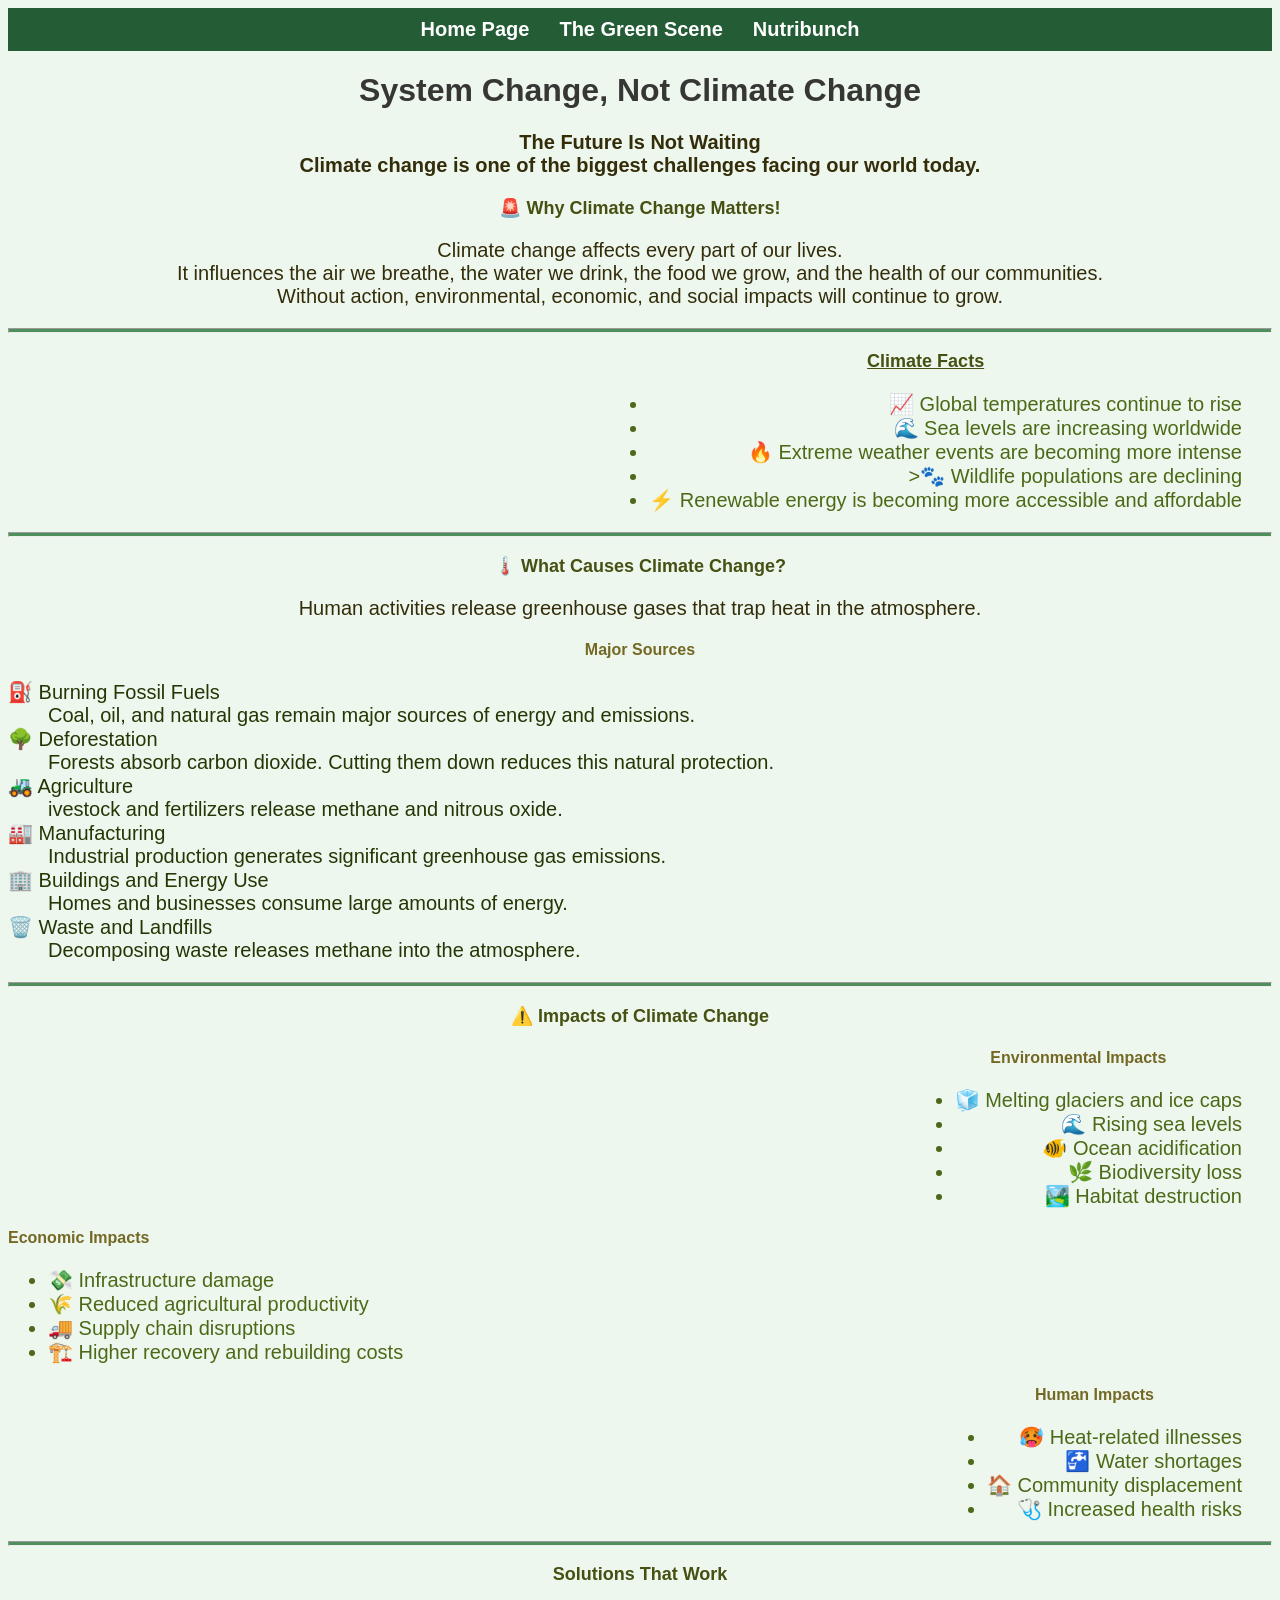
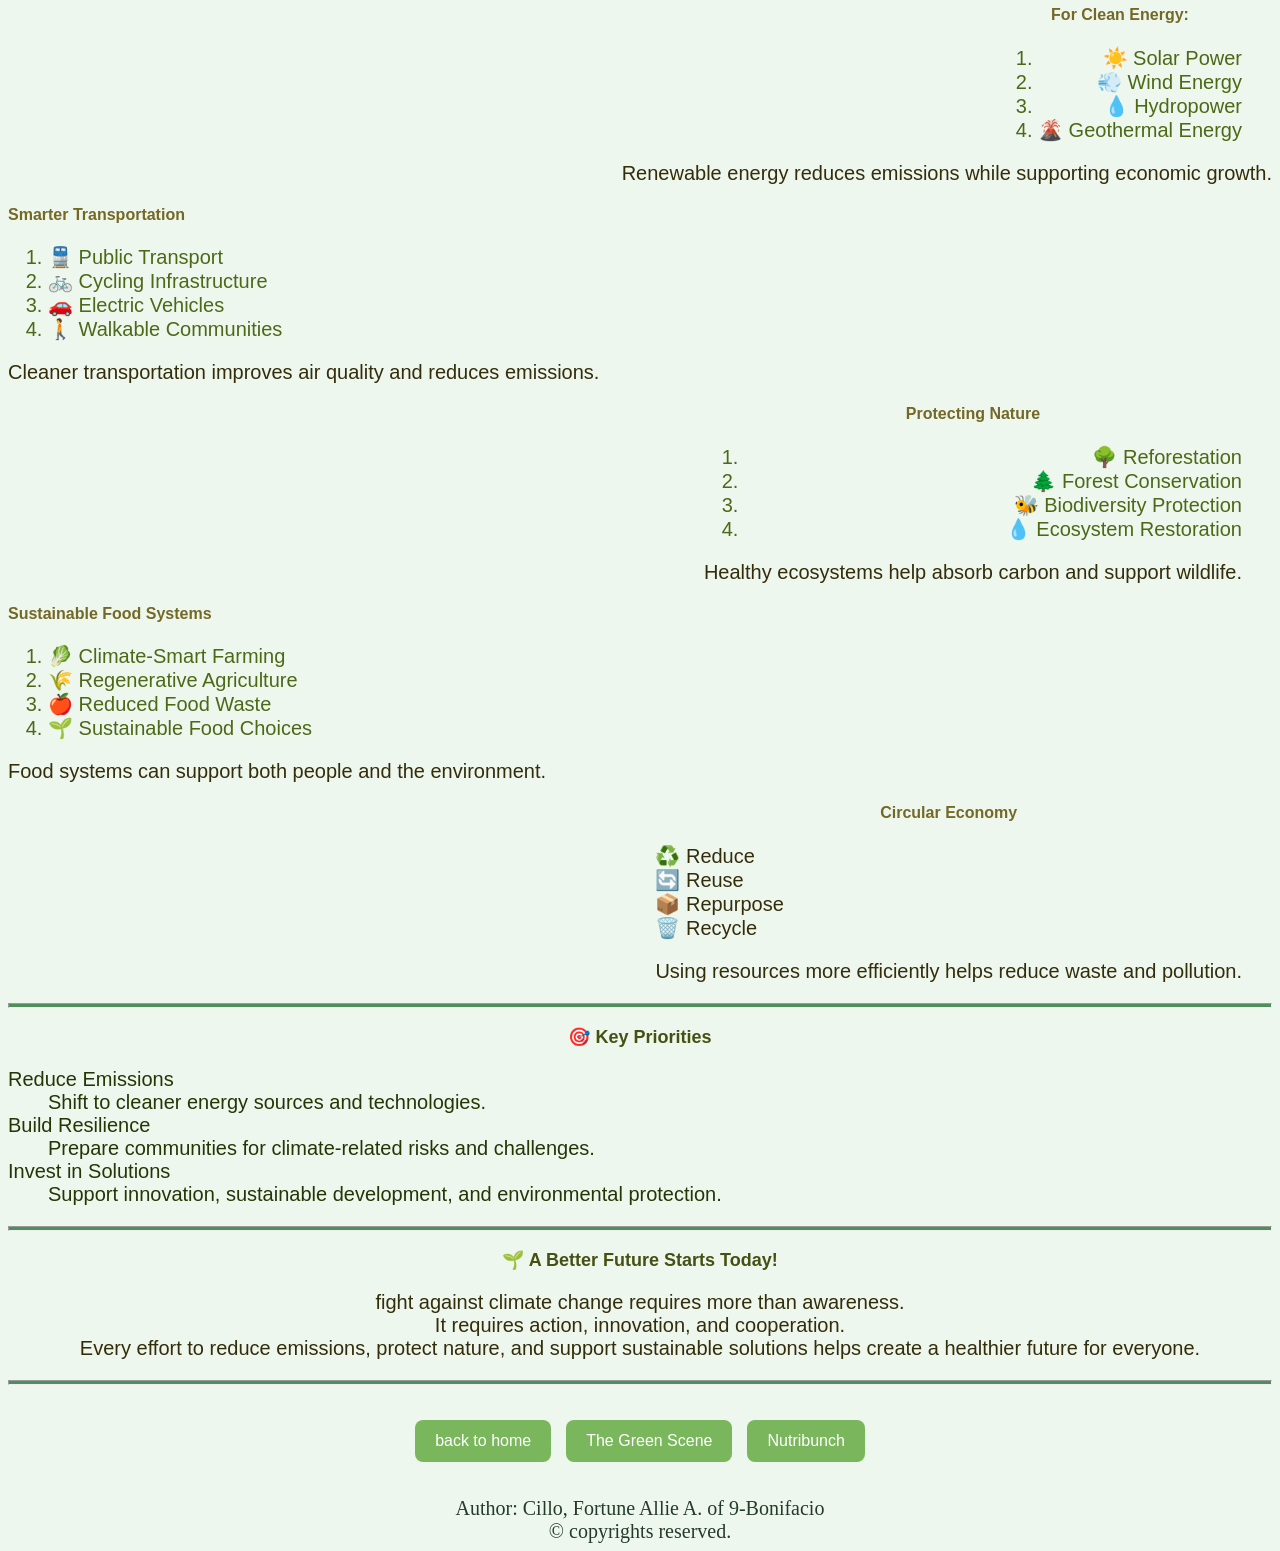
<file: earth.html>
<!DOCTYPE html>
<html>
    <head>
        <title>Cooling Earth</title>
        <link rel="stylesheet" type="text/css" href="earth.css">
        <body>
            <nav>
                <ul>
                    <li><a href="index.html">Home Page</a></li>
                    <li><a href="green.html">The Green Scene</a></li>
                    <li><a href="nutri.html">Nutribunch</a></li>
                </ul>
            </nav>
<h1>System Change, Not Climate Change</h1>
<p id="p1">The Future Is Not Waiting<br>Climate change is one of the biggest challenges facing our world today.</p>
<h3 id="h3-1">🚨 Why Climate Change Matters!</h3>
<p id="p2">Climate change affects every part of our lives.<br>It influences the air we breathe, the water we drink, the food we grow, and the health of our communities.<br>Without action, environmental, economic, and social impacts will continue to grow.</p>
<hr>
<div class="climate">
<h3 id="h3-2">Climate Facts</h3>
<ul>
<li>📈 Global temperatures continue to rise</li>
<li>🌊 Sea levels are increasing worldwide</li>
<li>🔥 Extreme weather events are becoming more intense</li>
<li>>🐾 Wildlife populations are declining</li>
<li>⚡ Renewable energy is becoming more accessible and affordable</li>
</ul>
</div>
<hr>
<h3 id="h3-3">🌡️ What Causes Climate Change?</h3>
<p id="p3">Human activities release greenhouse gases that trap heat in the atmosphere.</p>
<h4 id="h4-1">Major Sources</h4>
<dl>
<dt>⛽ Burning Fossil Fuels</dt>
<dd>Coal, oil, and natural gas remain major sources of energy and emissions.</dd>
<dt>🌳 Deforestation</dt>
<dd>Forests absorb carbon dioxide. Cutting them down reduces this natural protection.</dd>
<dt>🚜 Agriculture</dt>
<dd>ivestock and fertilizers release methane and nitrous oxide.</dd>
<dt>🏭 Manufacturing</dt>
<dd>Industrial production generates significant greenhouse gas emissions.</dd>
<dt>🏢 Buildings and Energy Use</dt>
<dd>Homes and businesses consume large amounts of energy.</dd>
<dt>🗑️ Waste and Landfills</dt>
<dd>Decomposing waste releases methane into the atmosphere.</dd>
</dl>
<hr>
<h3 id="h3-4">⚠️ Impacts of Climate Change</h3>
<div class="environment">
<h4 id="h4-7">Environmental Impacts</h4>
<ul>
<li>🧊 Melting glaciers and ice caps</li>
<li>🌊 Rising sea levels</li>
<li>🐠 Ocean acidification</li>
<li>🌿 Biodiversity loss</li>
<li>🏞️ Habitat destruction</li>
</ul>
</div>
<h4 id="h4-2">Economic Impacts</h4>
<ul>
<li>💸 Infrastructure damage</li>
<li>🌾 Reduced agricultural productivity</li>
<li>🚚 Supply chain disruptions</li>
<li>🏗️ Higher recovery and rebuilding costs</li>
</ul>
<div class="human">
<h4 id="h4-3">Human Impacts</h4>
<ul>
<li>🥵 Heat-related illnesses</li>
<li>🚰 Water shortages</li>
<li>🏠 Community displacement</li>
<li>🩺 Increased health risks</li>
</ul>
</div>
<hr>
<h3 id="h3-5">Solutions That Work</h3>
<div class="clean">
<h4 id="h4-4">For Clean Energy:</h4>
<ol>
<li>☀️ Solar Power</li>
<li>💨 Wind Energy</li>
<li>💧 Hydropower</li>
<li>🌋 Geothermal Energy</li>
</ol>
</div>
<p id="p4">Renewable energy reduces emissions while supporting economic growth.</p>
<h4 id="h4-5">Smarter Transportation</h4>
<ol>
<li>🚆 Public Transport</li>
<li>🚲 Cycling Infrastructure</li>
<li>🚗 Electric Vehicles</li>
<li>🚶 Walkable Communities</li>
</ol>
<p id="p5">Cleaner transportation improves air quality and reduces emissions.</p>
<div class="protect">
<h4 id="h4-8">Protecting Nature</h4>
<ol>
<li>🌳 Reforestation</li>
<li>🌲 Forest Conservation</li>
<li>🐝 Biodiversity Protection</li>
<li>💧 Ecosystem Restoration</li>
</ol>
<p id="p6">Healthy ecosystems help absorb carbon and support wildlife.</p>
</div>
<h4 id="h4-9">Sustainable Food Systems</h4>
<ol>
<li>🥬 Climate-Smart Farming</li>
<li>🌾 Regenerative Agriculture</li>
<li>🍎 Reduced Food Waste</li>
<li>🌱 Sustainable Food Choices</li>
</ol>
<p id="p7">Food systems can support both people and the environment.</p>
<div class="circle">
<h4 id="h4-6">Circular Economy</h4>
<p>♻️ Reduce<br>
🔄 Reuse<br>
📦 Repurpose<br>
🗑️ Recycle</p>
<p id="p8">Using resources more efficiently helps reduce waste and pollution.</p>
</div>
<hr>
<h3 id="h3-7">🎯 Key Priorities</h3>
<dl>
<dt>Reduce Emissions</dt>
<dd>Shift to cleaner energy sources and technologies.</dd>
<dt>Build Resilience</dt>
<dd>Prepare communities for climate-related risks and challenges.</dd>
<dt>Invest in Solutions</dt>
<dd>Support innovation, sustainable development, and environmental protection.</dd>
</dl>
<hr>
<h3 id="h3-6">🌱 A Better Future Starts Today!</h3>
<p id="p9">fight against climate change requires more than awareness.<br>It requires action, innovation, and cooperation.<br>Every effort to reduce emissions, protect nature, and support sustainable solutions helps create a healthier future for everyone.</p>
           <footer>
<hr>
<div class="but">
<a href="index.html">
        <button>back to home</button></a>
        <a href="green.html">
        <button>The Green Scene</button></a>
        <a href="nutri.html">
        <button>Nutribunch</button></a>
        </div>
Author: Cillo, Fortune Allie A. of 9-Bonifacio<br>
&copy; copyrights reserved.<br>
       </footer>   
</body>
    </head>
</html>
</file>
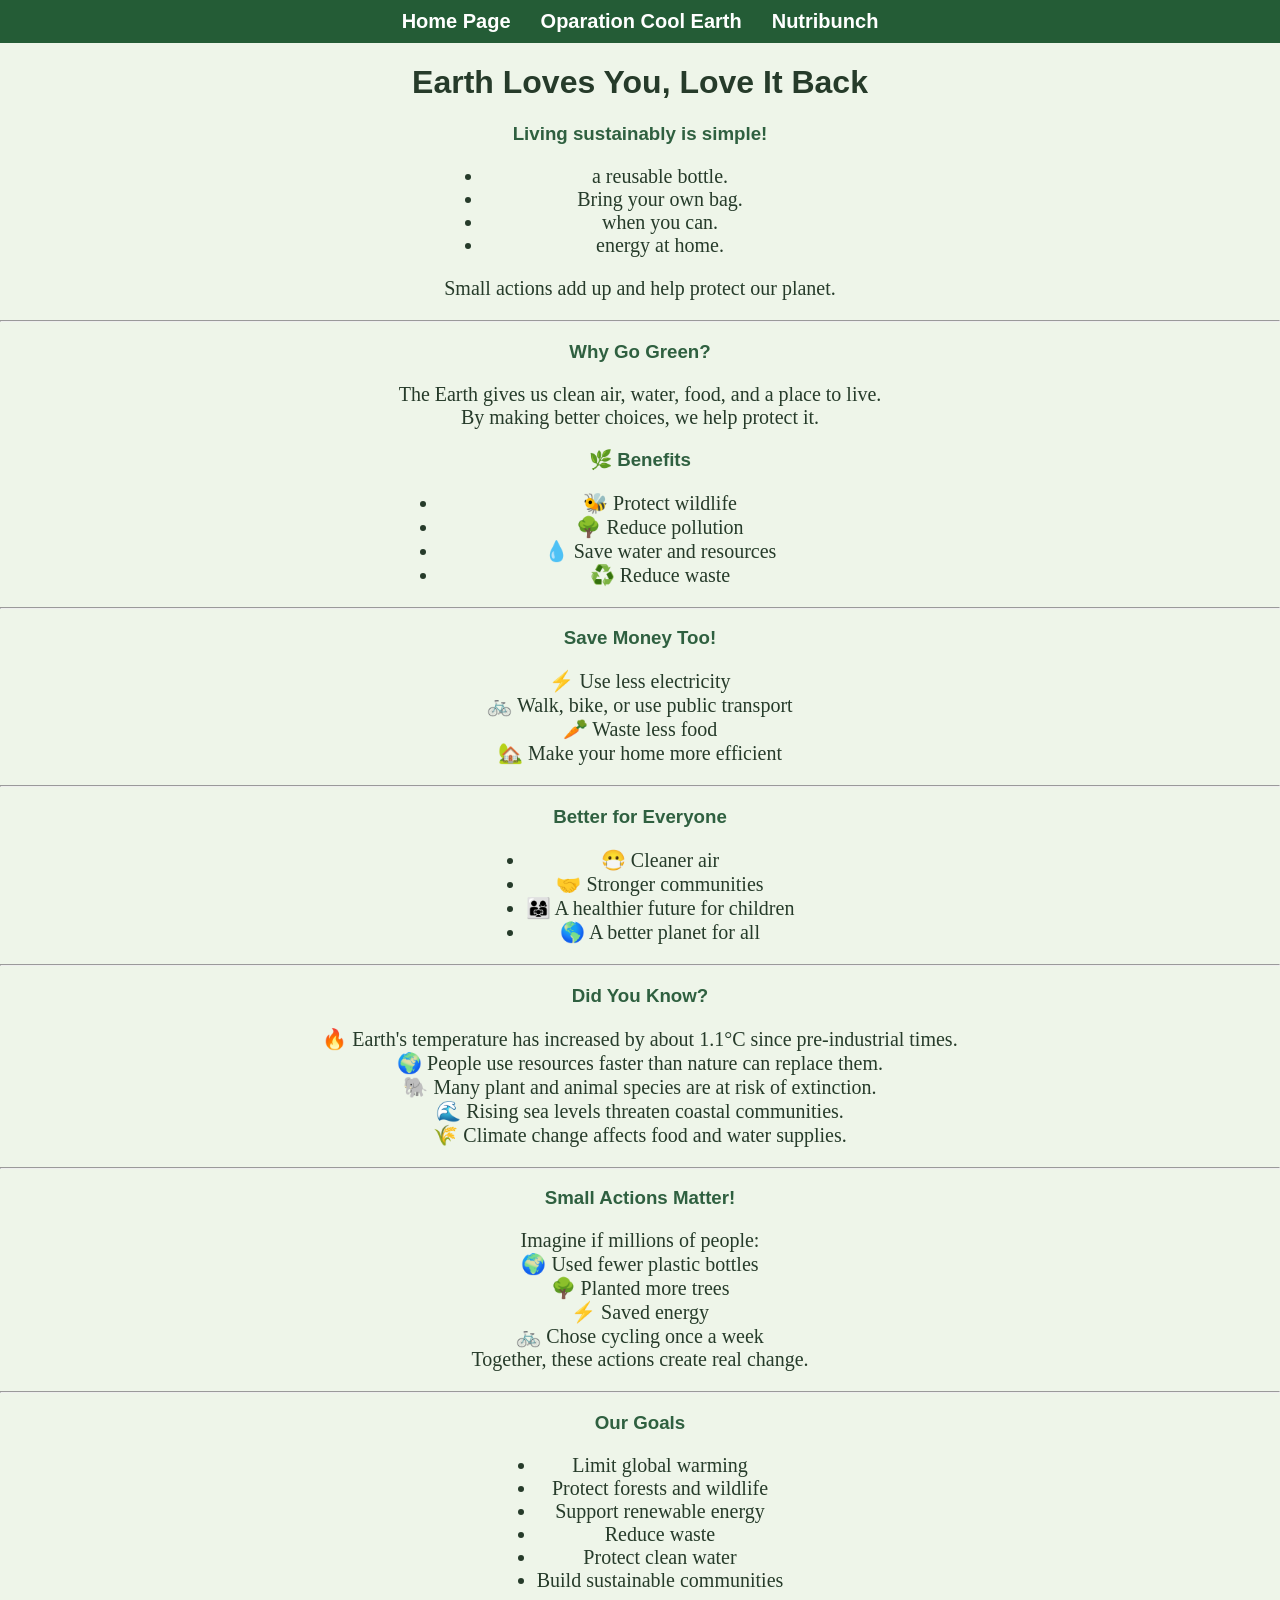
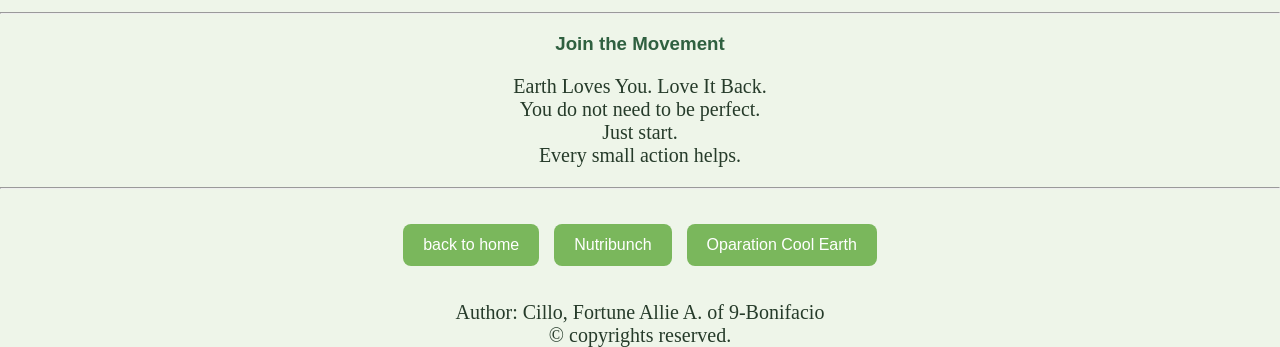
<file: green.html>
<!DOCTYPE html>
<html>
    <head>
        <title>Green Scenerery</title>
        <link rel="stylesheet" type="text/css" href="green.css">
        <body>
                      <nav>
                <ul>
                    <li><a href="index.html">Home Page</a></li>
                    <li><a href="earth.html">Oparation Cool Earth</a></li>
                    <li><a href="nutri.html">Nutribunch</a></li>
                </ul>
            </nav>
<h1>Earth Loves You, Love It Back</h1>
<div class="sus">
<h3>Living sustainably is simple!</h3>
<ul>
<li> a reusable bottle.</li>
<li>Bring your own bag.</li>
<li>when you can.</li>
<li>energy at home.</li>
</ul>
<p>Small actions add up and help protect our planet.</p>
</div>
<hr>
<div class="green">
<h3>Why Go Green?</h3>
<p>The Earth gives us clean air, water, food, and a place to live. <br>By making better choices, we help protect it.</p>
<h3>🌿 Benefits</h3>
 <ul>
<li>🐝 Protect wildlife</li>
<li>🌳 Reduce pollution</li>
<li>💧 Save water and resources</li>
<li>♻️ Reduce waste</li>
</ul>
</div>
<hr>
<h3>Save Money Too!</h3>
<p>⚡ Use less electricity<br>🚲 Walk, bike, or use public transport<br>🥕 Waste less food<br>🏡 Make your home more efficient
<hr>
<div class="bet">
<h3>Better for Everyone</h3>
<ul>
<li>😷 Cleaner air</li>
<li>🤝 Stronger communities</li>
<li>👨‍👩‍👧 A healthier future for children</li>
<li>🌎 A better planet for all</li>
</ul>
</div>
<hr>
<h3>Did You Know?</h3>
<p>🔥 Earth's temperature has increased by about 1.1°C since pre-industrial times.<br>🌍 People use resources faster than nature can replace them.<br>🐘 Many plant and animal species are at risk of extinction.<br>🌊 Rising sea levels threaten coastal communities.<br>🌾 Climate change affects food and water supplies.
<hr>
<h3>Small Actions Matter!</h3>
<p>Imagine if millions of people:<br>🌍 Used fewer plastic bottles<br>🌳 Planted more trees<br>⚡ Saved energy<br>🚲 Chose cycling once a week<br>Together, these actions create real change.</p>
<hr>
<div class="go">
<h3>Our Goals</h3>
<ul>
<li>Limit global warming</li>
<li>Protect forests and wildlife</li>
<li>Support renewable energy</li>
<li>Reduce waste</li>
<li>Protect clean water</li>
<li>Build sustainable communities</li>
</ul>
</div>
<hr>
<h3>Join the Movement</h3>
<p>Earth Loves You. Love It Back.<br>You do not need to be perfect.<br>Just start.<br>Every small action helps.</p>
            <footer>
<hr>
<div class="but">
<a href="index.html">
        <button>back to home</button></a>
        <a href="nutri.html">
        <button>Nutribunch</button></a>
        <a href="earth.html">
        <button>Oparation Cool Earth</button></a>
        </div>
Author: Cillo, Fortune Allie A. of 9-Bonifacio<br>
&copy; copyrights reserved.<br>
       </footer>  
</body>
    </head>
</html>
</file>
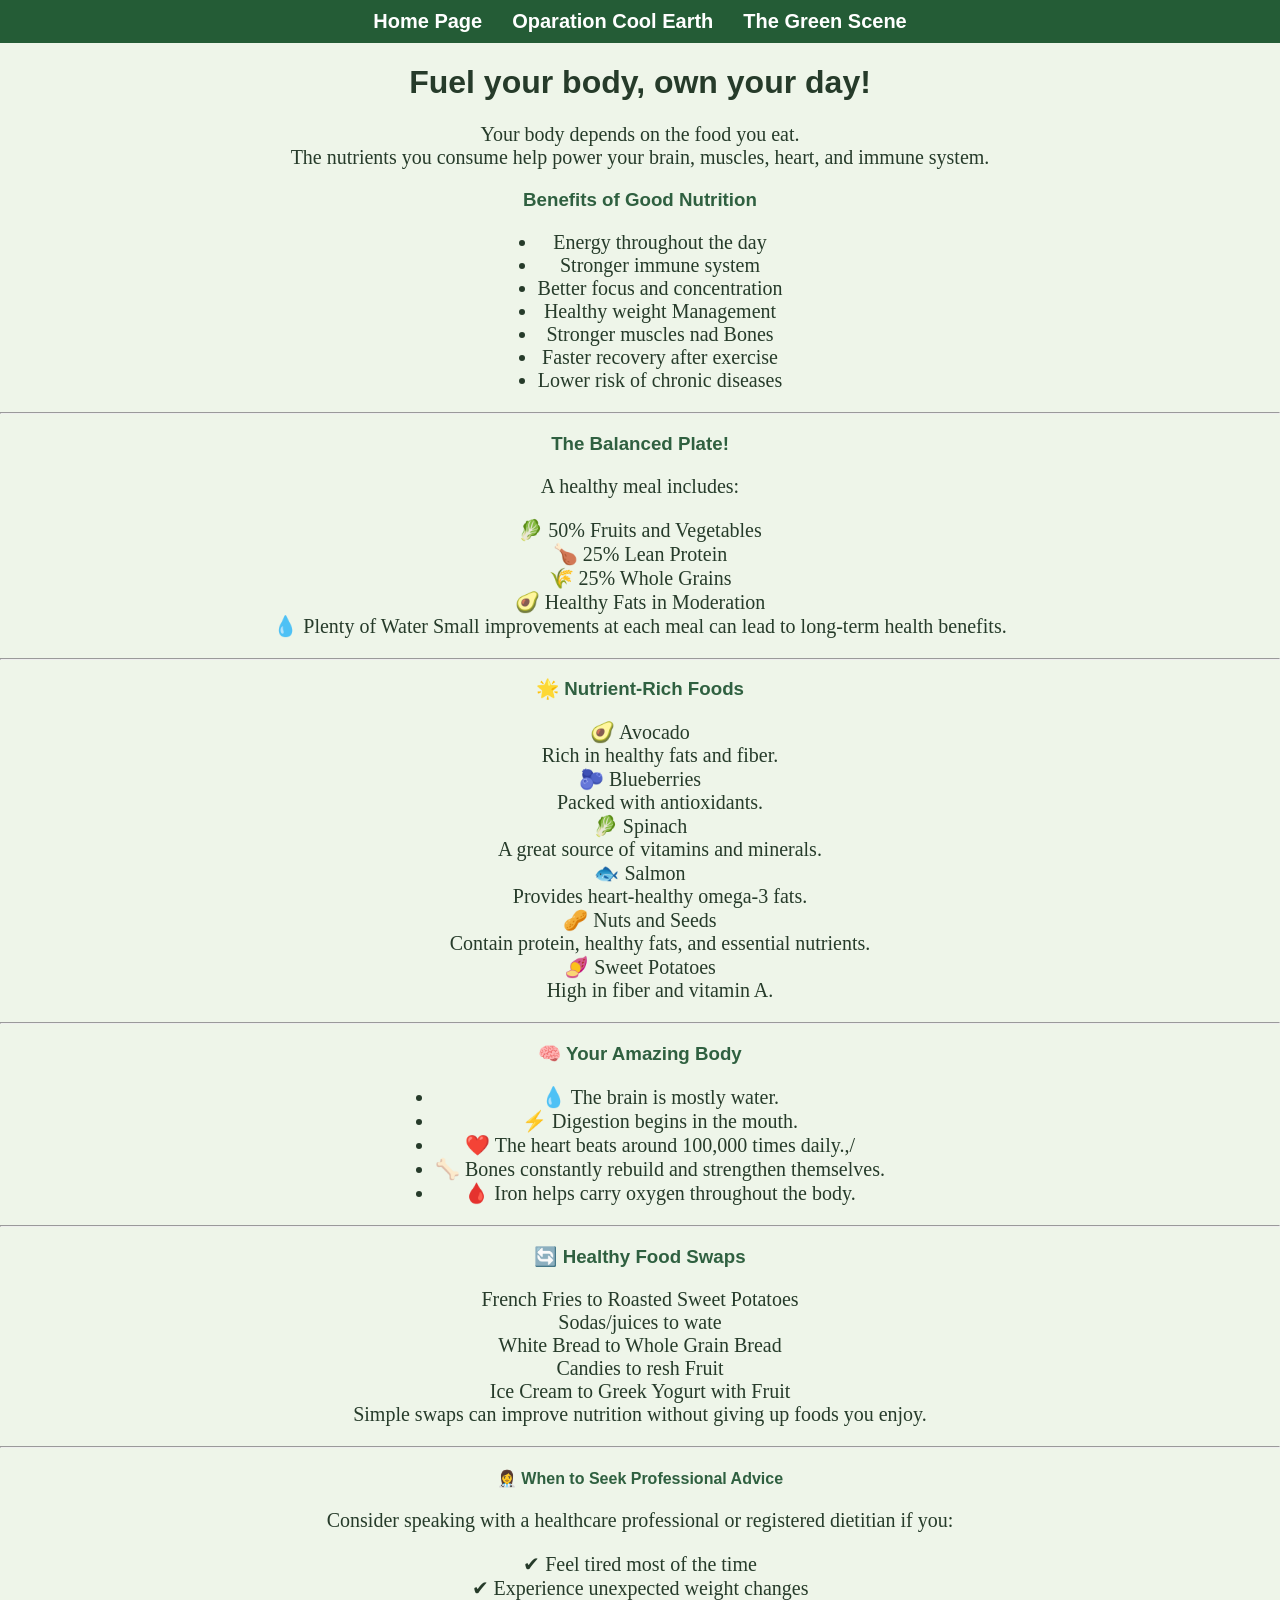
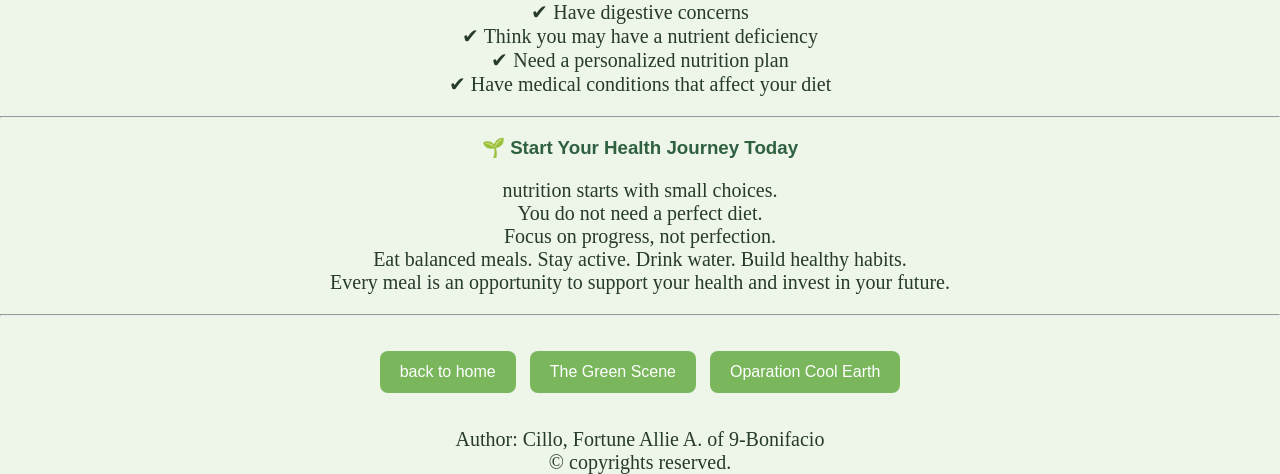
<file: nutri.html>
<!DOCTYPE html>
<html>
    <head>
        <title>Nutribunchies!</title>
        <link rel="stylesheet" type="text/css" href="nutri.css">
        <body>
                                  <nav>
                <ul>
                    <li><a href="index.html">Home Page</a></li>
                    <li><a href="earth.html">Oparation Cool Earth</a></li>
                    <li><a href="green.html">The Green Scene</a></li>
                </ul>
            </nav>
 <h1>Fuel your body, own your day!</h1>
 <p>Your body depends on the food you eat.<br>The nutrients you consume help power your brain, muscles, heart, and immune system.</p>
<div class="go">
 <h3>Benefits of Good Nutrition</h3>
<ul>
 <li>Energy throughout the day</li>
 <li>Stronger immune system</li>
 <li>Better focus and concentration</li>
 <li>Healthy weight Management</li>
 <li>Stronger muscles nad Bones</li>
 <li>Faster recovery after exercise</li>
 <li>Lower risk of chronic diseases</li>
</ul>
</div>
<hr>
<h3>The Balanced Plate!</h3>
<p>A healthy meal includes:</p>
<p>🥬 50% Fruits and Vegetables<br>🍗 25% Lean Protein<br>🌾 25% Whole Grains<br>🥑 Healthy Fats in Moderation<br>💧 Plenty of Water
Small improvements at each meal can lead to long-term health benefits.
<hr>
<h3>🌟 Nutrient-Rich Foods</h3>
<dl>
    <dt>🥑 Avocado</dt>
    <dd>Rich in healthy fats and fiber.</dd>

    <dt>🫐 Blueberries</dt>
    <dd>Packed with antioxidants.</dd>
 
    <dt>🥬 Spinach</dt>
    <dd>A great source of vitamins and minerals.</dd>

    <dt>🐟 Salmon</dt>
    <dd>Provides heart-healthy omega-3 fats.</dd>

    <dt>🥜 Nuts and Seeds</dt>
    <dd>Contain protein, healthy fats, and essential nutrients.</dd>

    <dt>🍠 Sweet Potatoes</dt>
    <dd>High in fiber and vitamin A.</dd>
</dl>
<hr>
<div class="bo">
<h3>🧠 Your Amazing Body</h3>
<ul>
    <li>💧 The brain is mostly water.</li>
    <li>⚡ Digestion begins in the mouth.</li>
    <li>❤️ The heart beats around 100,000 times daily.,/
    <li>🦴 Bones constantly rebuild and strengthen themselves.</li>
    <li>🩸 Iron helps carry oxygen throughout the body.</li>
</ul>
</div>
<hr>
<h3>🔄 Healthy Food Swaps</h3>
<p>French Fries to Roasted Sweet Potatoes<br>Sodas/juices to wate<br>White Bread to Whole Grain Bread<br>Candies to resh Fruit<br>Ice Cream to Greek Yogurt with Fruit<br>
Simple swaps can improve nutrition without giving up foods you enjoy.</p>
<hr>
<h4>👩‍⚕️ When to Seek Professional Advice</h4>
<p>Consider speaking with a healthcare professional or registered dietitian if you:</p>
<p>✔ Feel tired most of the time<br>✔ Experience unexpected weight changes<br>✔ Have digestive concerns<br>✔ Think you may have a nutrient deficiency<br>✔ Need a personalized nutrition plan<br>✔ Have medical conditions that affect your diet</p>
<hr>
<h3>🌱 Start Your Health Journey Today</h3>
<p>nutrition starts with small choices.<br>You do not need a perfect diet.<br>Focus on progress, not perfection.<br>Eat balanced meals. Stay active. Drink water. Build healthy habits.<br>Every meal is an opportunity to support your health and invest in your future.</p>
  <hr>  
  <div class="but">
<a href="index.html">
        <button>back to home</button></a>
        <a href="green.html">
        <button>The Green Scene</button></a>
        <a href="earth.html">
        <button>Oparation Cool Earth</button></a>
        </div>
<footer>
Author: Cillo, Fortune Allie A. of 9-Bonifacio<br>
&copy; copyrights reserved.<br>
       </footer>
</body>
    </head>
</html>
</file>
<file: earth.css>
body{
    background-color:#eef7ee;
    color: #243b2a;
}
p, ul, li, ol, dl, dt, dl {
    font-size: 20px;
}
nav {
    background-color: #245c36;
    padding: 10px;
}
nav ul {
    list-style-type: none;
    margin: 0px;
    padding: 0px;
    display: flex;
    justify-content: center;
    gap: 30px;
}
nav li {
    display: inline;
}
nav a {
    color: white;
    text-decoration: none;
    font-weight: bold;
}
nav a:hover{
    text-decoration: underline;
}
hr {
    height: 3px;
    background-color: #4f8f5b;
}
h3 {
    color:#465012;
    font-family:Arial, Helvetica, sans-serif;
    font-size: large;
}
h4 {
    color: #746825;
    font-family: sans-serif;
}
ul {
    font-family:'Gill Sans MT', Calibri, 'Trebuchet MS', sans-serif ;
    color: #4c6917;
}
ol {
    font-family: 'Gill Sans MT', Calibri, 'Trebuchet MS', sans-serif;
    color:#4c6917;
}
p {
    color: #332d0a;
    font-family:'Gill Sans MT', Calibri, 'Trebuchet MS', sans-serif;
}
dl{
    font-family: 'Gill Sans MT', Calibri, 'Trebuchet MS', sans-serif;
    color: #253605;
}
h1 {
    text-align: center;
    color:#363635;
    font-family:Lucida Sans Regular Geneva, Verdana, sans-serif;
}
#p1 {
    text-align: center;
    font-weight: 700;
}
#p2 {
    text-align: center;
}
#p3 {
    text-align: center;
}
#p4 {
    text-align: right;
}
#p5 {
    text-align: left;
}
#p6 {
    text-align: right;
}
#p7 {
    text-align: left;
}
#p8 {
    text-align: right;
}
#p9 {
    text-align: center
    ;}

#h3-1 {
    text-align: center;
}
#h3-2 {
    text-decoration: underline;
    text-align: center;
}
#h3-3 {
    text-align: center;
}
#h3-4 {
    text-align: center;
}
#h3-5 {
    text-align: center;
}
#h3-6 {
    text-align: center;
}
#h3-7 {
    text-align: center;
}

#h4-1 {
    text-align: center;
}
#h4-2 {
    text-align: left;
}
#h4-7 {
    text-align: center;
}
#h4-3 {
    text-align: center;
}
#h4-4 {
    text-align: center;
    }
#h4-5 {
    text-align: left;
}
#h4-8 {
text-align: center;
}
#h4-9 {
text-align: left;
}
#h4-6 {
    text-align: center;
}
.climate {
    width: fit-content;
    margin-left: auto;
    margin-right: 30px;
}
.climate ul {
    text-align: right;
}
.environment {
    width: fit-content;
    margin-left: auto;
    margin-right: 30px;
}
.environment ul {
    text-align: right;
}
.human {
    width: fit-content;
    margin-left: auto;
    margin-right: 30px;
}
.human ul {
    text-align: right;
}
.clean {
    width: fit-content;
    margin-left: auto;
    margin-right: 30px;
}
.clean ol {
    text-align: right;
}
.protect{
    width: fit-content;
    margin-left: auto;
    margin-right: 30px;
}
.protect ol {
    text-align: right;
}
.circle {
    width: fit-content;
    margin-left: auto;
    margin-right: 30px;
}
.circle ol {
    text-align: right;
}
footer {
    text-align: center;
    font-size: 20px;
}
.but {
    text-align: center;
    margin: 30px;
}
.but button {
    background-color: #7ab75c;
    color: white;
    border: none;
    padding: 12px 20px;
    margin: 5px;
    border-radius: 8px;
    font-size: 16px;
    cursor: pointer;
}
.but button:hover{
    background-color: #2f573b;
}
</file>
<file: green.css>
body {
    background-color: #eef5e9;
    color: #263b2a;
    margin: 0%;
}
nav {
    font-family:'Gill Sans MT', Calibri, 'Trebuchet MS', sans-serif;
    background-color: #245c36;
    padding: 10px;
}
nav ul {
    list-style-type: none;
    margin: 0px;
    padding: 0px;
    display: flex;
    justify-content: center;
    gap: 30px;
}
nav li {
    display: inline;
}
nav a {
    color: white;
    text-decoration: none;
    font-weight: bold;
}
nav a:hover{
    text-decoration: underline;
}
hr {
    color: #6b946f;
}
h1 {
    text-align: center;
}
h3, h4 {
    color: #2f6040;
    text-align: center;
    font-family: Verdana, Geneva, Tahoma, sans-serif;
}
p, ul, li {
    font-size: 20px;
    text-align: center;
}
h1 {
    font-family:'Segoe UI', Tahoma, Geneva, Verdana, sans-serif
}
.sus {
    width: fit-content;
    margin: 0px auto;
    text-align: left;
}
.green {
    width: fit-content;
    margin: 0px auto;
    text-align: left;
}
.bet {
    width: fit-content;
    margin: 0px auto;
    text-align: left;
}
.go {
    width: fit-content;
    margin: 0px auto;
    text-align: left;
}
footer {
    text-align: center;
    font-size: 20px;
}
.but {
    text-align: center;
    margin: 30px;
}
.but button {
    background-color: #7ab75c;
    color: white;
    border: none;
    padding: 12px 20px;
    margin: 5px;
    border-radius: 8px;
    font-size: 16px;
    cursor: pointer;
}
.but button:hover{
    background-color: #2f573b;
}
</file>
<file: nutri.css>
body {
    background-color: #eef5e9;
    color: #263b2a;
    margin: 0%;
}
nav {
    font-family:'Gill Sans MT', Calibri, 'Trebuchet MS', sans-serif;
    background-color: #245c36;
    padding: 10px;
}
nav ul {
    list-style-type: none;
    margin: 0px;
    padding: 0px;
    display: flex;
    justify-content: center;
    gap: 30px;
}
nav li {
    display: inline;
}
nav a {
    color: white;
    text-decoration: none;
    font-weight: bold;
}
nav a:hover{
    text-decoration: underline;
}
hr {
    color: #6b946f;
}
h1 {
    text-align: center;
}
h3, h4 {
    color: #2f6040;
    text-align: center;
    font-family: Verdana, Geneva, Tahoma, sans-serif;
}
p, ul, li, dl, dt, dd {
    font-size: 20px;
    text-align: center;
}
h1 {
    font-family:'Segoe UI', Tahoma, Geneva, Verdana, sans-serif
}
.go {
    width: fit-content;
    margin: 0px auto;
    text-align: left;
}
.bo {
    width: fit-content;
    margin: 0px auto;
    text-align: left;
}
footer {
    text-align: center;
    font-size: 20px;
}
.but {
    text-align: center;
    margin: 30px;
}
.but button {
    background-color: #7ab75c;
    color: white;
    border: none;
    padding: 12px 20px;
    margin: 5px;
    border-radius: 8px;
    font-size: 16px;
    cursor: pointer;
}
.but button:hover{
    background-color: #2f573b;
}
</file>
